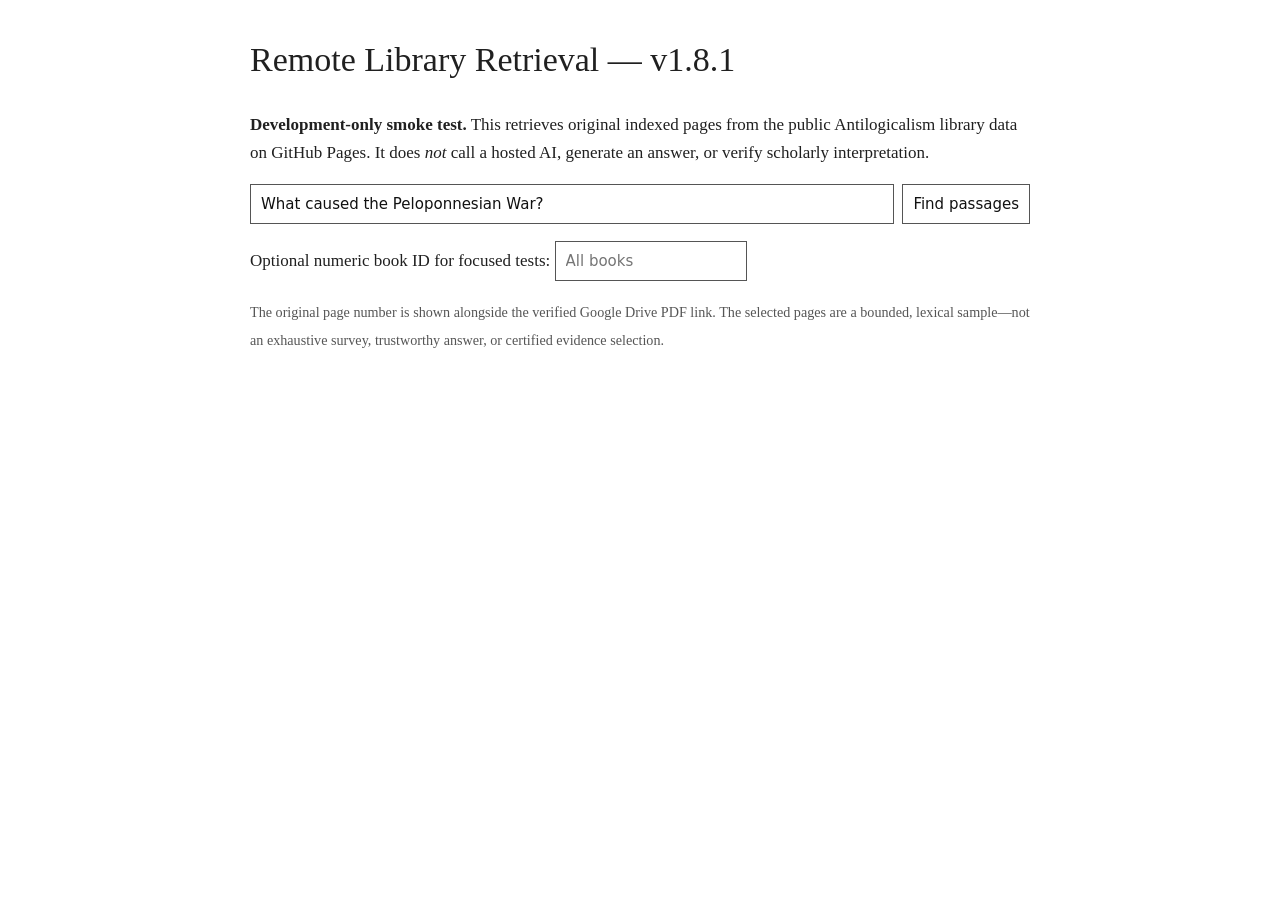
<file: hosting-poc/index.html>
<!doctype html>
<html lang="en"><head><meta charset="utf-8"><meta name="viewport" content="width=device-width,initial-scale=1">
<title>Reading Companion — Remote library retrieval smoke test</title>
<style>body{font:17px/1.65 Georgia,serif;color:#202020;background:white;max-width:780px;margin:2rem auto;padding:0 1rem}h1{font-weight:normal}form{display:flex;gap:8px;flex-wrap:wrap}input{flex:1;min-width:220px}input,button{font:15px system-ui,sans-serif;padding:10px;border:1px solid #555;background:white;color:#111}button{cursor:pointer}article{border-top:1px solid #ddd;padding:16px 0}p.preview{white-space:pre-wrap}small{color:#555}a{color:#111}#status{margin:1rem 0}</style>
</head><body><main><h1>Remote Library Retrieval — v1.8.1</h1>
<p><strong>Development-only smoke test.</strong> This retrieves original indexed pages from the public Antilogicalism library data on GitHub Pages. It does <em>not</em> call a hosted AI, generate an answer, or verify scholarly interpretation.</p>
<form id="test"><input id="question" value="What caused the Peloponnesian War?" aria-label="Research question" required><button id="run">Find passages</button></form>
<p><label for="book">Optional numeric book ID for focused tests:</label> <input id="book" type="text" inputmode="numeric" pattern="[0-9]*" placeholder="All books" style="max-width:170px;min-width:140px"></p>
<div id="status" role="status" aria-live="polite"></div><div id="results"></div>
<p><small>The original page number is shown alongside the verified Google Drive PDF link. The selected pages are a bounded, lexical sample—not an exhaustive survey, trustworthy answer, or certified evidence selection.</small></p></main>
<script type="module">
import {RemoteLibrary} from './remote-library.mjs';
const library = new RemoteLibrary();
const form = document.getElementById('test');const status = document.getElementById('status');const results=document.getElementById('results');const button=document.getElementById('run');
form.addEventListener('submit',async event=>{
 event.preventDefault();button.disabled=true;status.textContent='Fetching published v48 pages…';results.replaceChildren();
 try{const data=await library.search(document.getElementById('question').value,{bookId:document.getElementById('book').value.trim()});
 status.textContent=`Found ${data.sources.length} indexed pages from ${new Set(data.sources.map(x=>x.bookId)).size} books in ${data.elapsedMs} ms; query terms: ${data.terms.join(', ') || 'none'}.`;
 for(const source of data.sources){const article=document.createElement('article');const heading=document.createElement('h2');heading.textContent=`[${source.id}] ${source.title} · PDF page ${source.page}`;const p=document.createElement('p');p.className='preview';p.textContent=source.preview;const a=document.createElement('a');a.href=source.url;a.target='_blank';a.rel='noopener noreferrer';a.textContent='Open original PDF';article.append(heading,p,a);results.append(article);}
 if(!data.sources.length)status.textContent+=' No usable indexed pages in this bounded sample.';
 }catch(error){status.textContent='Retrieval failed: '+error.message;}finally{button.disabled=false;}
});
</script></body></html>
</file>
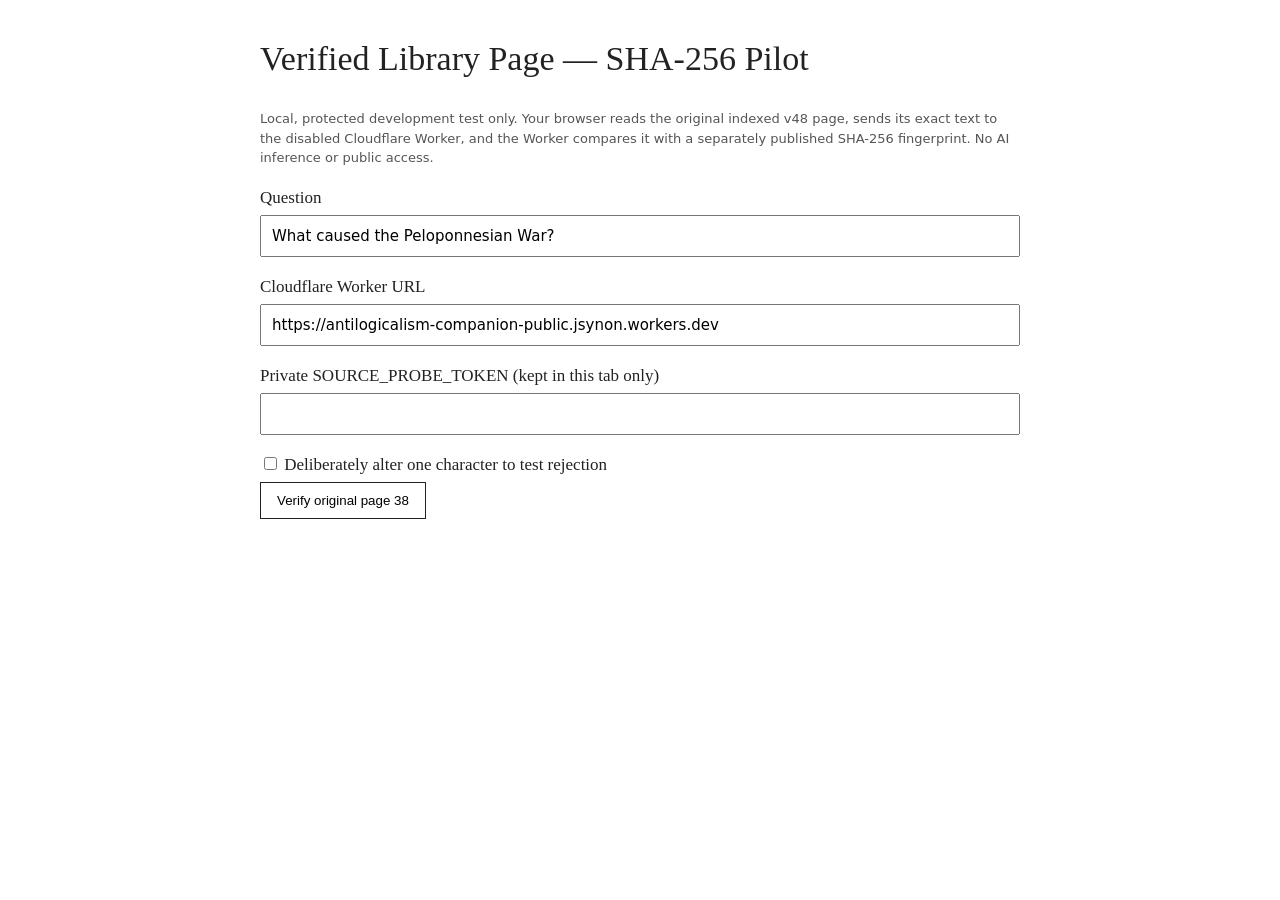
<file: hosting-poc/fingerprint-test.html>
<!doctype html>
<html lang="en"><head><meta charset="utf-8"><meta name="viewport" content="width=device-width,initial-scale=1">
<title>Antilogicalism — Fingerprint Verification Pilot</title>
<style>body{font:17px/1.6 Georgia,serif;max-width:760px;margin:2rem auto;padding:0 1rem;color:#222}h1{font-weight:normal}label{display:block;margin:1rem 0 .25rem}input{width:100%;box-sizing:border-box;padding:10px;font:15px system-ui}button{padding:10px 16px;background:#fff;border:1px solid #222;cursor:pointer}p.note{font:13px/1.5 system-ui;color:#555}pre{white-space:pre-wrap;overflow-wrap:anywhere}section{margin-top:1rem}</style></head>
<body><h1>Verified Library Page — SHA-256 Pilot</h1>
<p class="note">Local, protected development test only. Your browser reads the original indexed v48 page, sends its exact text to the disabled Cloudflare Worker, and the Worker compares it with a separately published SHA-256 fingerprint. No AI inference or public access.</p>
<form id="probe"><label>Question</label><input id="question" value="What caused the Peloponnesian War?" required>
<label>Cloudflare Worker URL</label><input id="worker" type="url" value="https://antilogicalism-companion-public.jsynon.workers.dev" required>
<label>Private SOURCE_PROBE_TOKEN (kept in this tab only)</label><input id="token" type="password" autocomplete="off" required>
<label><input id="tamper" type="checkbox" style="width:auto"> Deliberately alter one character to test rejection</label>
<button id="run" type="submit">Verify original page 38</button></form>
<p id="state" role="status"></p><section id="result"></section>
<script type="module">
import {RemoteLibrary} from './remote-library.mjs';
const library=new RemoteLibrary();
const form=document.getElementById('probe');
const state=document.getElementById('state');
const result=document.getElementById('result');
const button=document.getElementById('run');
form.addEventListener('submit',async event=>{
  event.preventDefault();
  button.disabled=true;
  result.replaceChildren();
  try{
    state.textContent='Loading original book 152 page 38 text from the v48 corpus…';
    const shard=await library.jsonGzip('book-152.json');
    const item=shard.pages.find(p=>p.page===38&&p.id===34403);
    if(!item||typeof item.text!=='string')throw new Error('Canonical page 38 was not found in downloaded v48 shard.');
    const altered=document.getElementById('tamper').checked;
    const raw=altered?item.text+'x':item.text;
    const endpoint=document.getElementById('worker').value.replace(/\/+$/,'');
    const question=document.getElementById('question').value.trim();
    state.textContent='Requesting private SHA-256 comparison on Cloudflare…';
    const response=await fetch(endpoint+'/internal/fingerprint-probe',{
      method:'POST',
      headers:{Authorization:'Bearer '+document.getElementById('token').value,'Content-Type':'application/json'},
      body:JSON.stringify({question,sources:[{bookId:'152',page:38,text:raw}]})
    });
    const data=await response.json();
    const heading=document.createElement('h2');
    const summary=document.createElement('p');
    if(response.ok&&data.status==='verified'){
      heading.textContent='Verified against the trusted v48 page hash';
      const s=data.sources[0];
      summary.textContent='Book '+s.bookId+' · physical PDF page '+s.page+' · global page '+s.globalPageId+
        ' · hash packet '+s.fingerprintBytes+' bytes · elapsed wall time '+data.wallElapsedMs+' ms.';
      const link=document.createElement('a');link.href=s.sourceUrl;link.textContent='Open the original source PDF';link.target='_blank';link.rel='noopener noreferrer';
      result.append(heading,summary,link);
    }else{
      heading.textContent='Verification declined (HTTP '+response.status+')';
      summary.textContent=data.error||'Request did not pass verification.';
      result.append(heading,summary);
    }
    state.textContent=altered?'Negative-test result: modified text should be rejected.':'Original-page result returned. Check Cloudflare CPU metrics separately.';
  }catch(error){state.textContent='Test could not complete: '+error.message;}
  finally{button.disabled=false;}
});
</script></body></html>
</file>
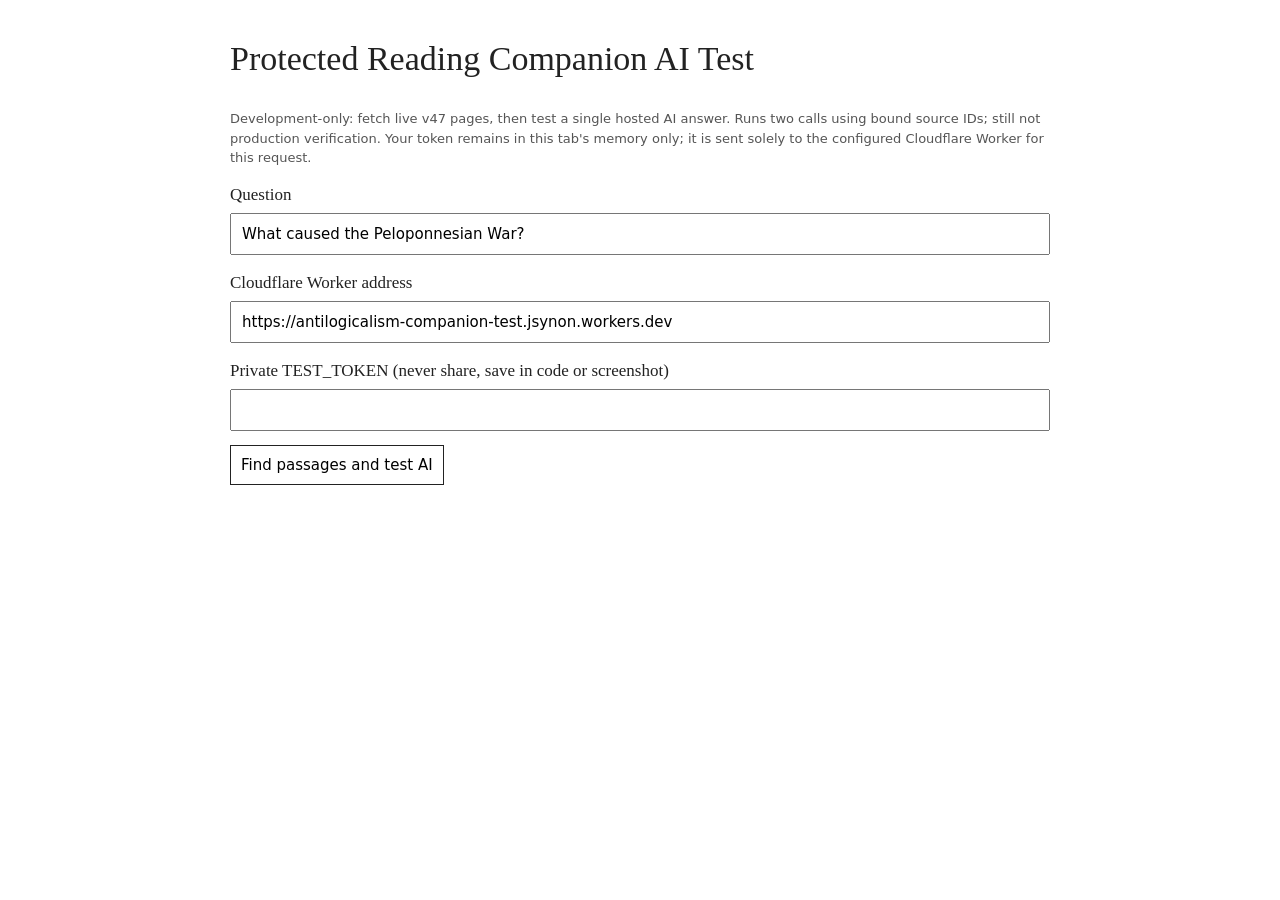
<file: hosting-poc/grounded-test.html>
<!doctype html><html lang="en"><head><meta charset="utf-8"><meta name="viewport" content="width=device-width,initial-scale=1"><title>Antilogicalism — Protected AI Evidence Test</title><style>body{font:17px/1.6 Georgia,serif;max-width:820px;margin:2rem auto;padding:0 1rem;color:#222}input,button{font:15px system-ui;padding:10px;box-sizing:border-box}input{width:100%;margin:5px 0 14px}button{background:#fff;border:1px solid #222;cursor:pointer}article{border-top:1px solid #ddd;padding:12px 0}pre{white-space:pre-wrap;overflow-wrap:anywhere}.note{font:13px/1.5 system-ui;color:#555}h1{font-weight:normal}a{color:#111}</style></head><body><h1>Protected Reading Companion AI Test</h1><p class="note">Development-only: fetch live v47 pages, then test a single hosted AI answer. Runs two calls using bound source IDs; still not production verification. Your token remains in this tab's memory only; it is sent solely to the configured Cloudflare Worker for this request.</p><form id="test"><label>Question <input id="question" required value="What caused the Peloponnesian War?"></label><label>Cloudflare Worker address <input id="endpoint" type="url" required value="https://antilogicalism-companion-test.jsynon.workers.dev"></label><label>Private TEST_TOKEN (never share, save in code or screenshot) <input id="token" type="password" required autocomplete="off"></label><button id="run">Find passages and test AI</button></form><p id="status" role="status"></p><section id="out"></section><script type="module">
import {RemoteLibrary} from './remote-library.mjs';
const library=new RemoteLibrary();
const form=document.getElementById('test'),status=document.getElementById('status'),out=document.getElementById('out'),run=document.getElementById('run');
form.addEventListener('submit',async event=>{
 event.preventDefault();run.disabled=true;out.replaceChildren();
 try{
 status.textContent='Fetching relevant indexed PDF pages from GitHub Pages…';
 const question=document.getElementById('question').value.trim();
 const found=await library.search(question,{maxBooks:1,pagesPerBook:3});
 if(!found.sources.length)throw Error('No usable cited passages were found; no AI call was made.');
 status.textContent='Retrieved '+found.sources.length+' passages in '+found.elapsedMs+' ms; requesting one protected AI answer…';
 const endpoint=document.getElementById('endpoint').value.replace(/\/+$/,'');
 const response=await fetch(endpoint+'/grounded',{method:'POST',headers:{'Authorization':'Bearer '+document.getElementById('token').value,'Content-Type':'application/json'},body:JSON.stringify({question,sources:found.sources})});
 const data=await response.json();
 if(!response.ok)throw Error('Worker returned HTTP '+response.status+': '+(data.error||'Request failed'));
 const heading=document.createElement('h2');heading.textContent='Model answer (two-call evidence test)';
 const p=document.createElement('p');p.textContent=data.answer||'No answer';
 out.append(heading,p);
 for(const source of found.sources){const article=document.createElement('article');const h=document.createElement('h3');h.textContent='['+source.id+'] '+source.title+' · PDF page '+source.page;const q=document.createElement('p');q.textContent=source.preview;const a=document.createElement('a');a.href=source.url;a.target='_blank';a.rel='noopener noreferrer';a.textContent='Open original source PDF';article.append(h,q,a);out.append(article);}
 const evidence=document.createElement('p');evidence.className='note';evidence.textContent='Evidence coverage: '+(data.coverage||'unknown')+'; missing: '+(data.missing||'none identified')+'; selected source passages: '+(data.selectedEvidence?.length||0)+'; invalid IDs: '+(data.rejectedWitnessCount||0);out.append(evidence);
 const details=document.createElement('p');details.className='note';details.textContent='Citation review: '+data.citationReview+'; finish reason: '+data.finishReason+'; neurons: '+(data.usage?.neurons??'not reported')+'. Review finish: '+(data.reviewFinishReason||'unknown')+'. Client-provided passages are NOT yet server-verified.';out.append(details);
 status.textContent='Hosted AI test completed. Evaluate whether every claim is actually supported by its cited passage.';
 }catch(error){status.textContent='Test unsuccessful: '+error.message;}finally{run.disabled=false;}
});</script></body></html>
</file>
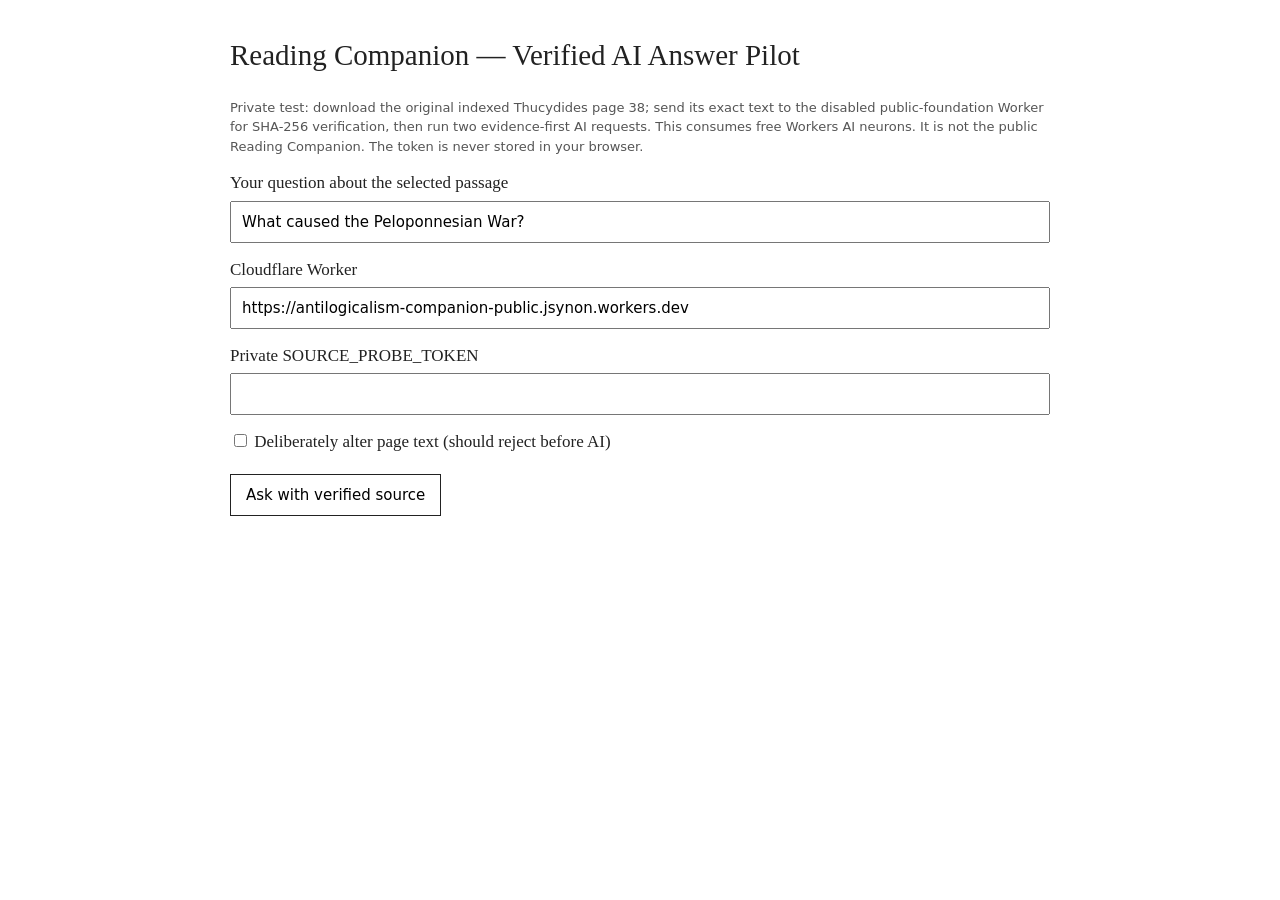
<file: hosting-poc/verified-answer-test.html>
<!doctype html>
<html lang="en"><head><meta charset="utf-8"><meta name="viewport" content="width=device-width,initial-scale=1">
<title>Antilogicalism — Verified AI Answer Pilot</title>
<style>
body{font:17px/1.6 Georgia,serif;max-width:820px;margin:2rem auto;padding:0 1rem;color:#222}
h1,h2{font-weight:normal}h1{font-size:29px}h2{font-size:23px}
label{display:block;margin:13px 0 4px}input{font:15px system-ui;padding:10px;box-sizing:border-box;width:100%}
button{font:15px system-ui;background:#fff;border:1px solid #222;padding:11px 15px;cursor:pointer;margin-top:15px}
button:disabled{opacity:.55}a{color:#111}article{border-top:1px solid #ddd;padding:9px 0}
.note{font:13px/1.5 system-ui;color:#555}
#status{min-height:1.6em}
</style></head>
<body><h1>Reading Companion — Verified AI Answer Pilot</h1>
<p class="note">Private test: download the original indexed Thucydides page 38; send its exact text to the disabled public-foundation Worker for SHA-256 verification, then run two evidence-first AI requests. This consumes free Workers AI neurons. It is not the public Reading Companion. The token is never stored in your browser.</p>
<form id="test">
<label for="question">Your question about the selected passage</label>
<input id="question" value="What caused the Peloponnesian War?" maxlength="400" required>
<label for="endpoint">Cloudflare Worker</label>
<input type="url" id="endpoint" value="https://antilogicalism-companion-public.jsynon.workers.dev" required>
<label for="token">Private SOURCE_PROBE_TOKEN</label>
<input type="password" id="token" autocomplete="off" required>
<label><input id="tamper" type="checkbox" style="width:auto"> Deliberately alter page text (should reject before AI)</label>
<button id="run" type="submit">Ask with verified source</button>
</form>
<p id="status" role="status"></p><section id="out" aria-live="polite"></section>
<script type="module">
import {RemoteLibrary} from './remote-library.mjs';
const library=new RemoteLibrary();
const form=document.getElementById('test'),out=document.getElementById('out');
const status=document.getElementById('status'),button=document.getElementById('run');
function line(node,label,value) {
 const p=document.createElement('p');
 p.className='note';p.textContent=label+': '+value;node.appendChild(p);
}
form.addEventListener('submit',async event=>{
 event.preventDefault();button.disabled=true;out.replaceChildren();
 try{
  const question=document.getElementById('question').value.trim();
  const token=document.getElementById('token').value;
  const altered=document.getElementById('tamper').checked;
  status.textContent='Loading original v48 Thucydides page 38…';
  const book=await library.jsonGzip('book-152.json');
  const page=book.pages.find(p=>p.id===34403&&p.page===38);
  if(!page||typeof page.text!=='string')throw Error('Canonical v48 page 38 was not found.');
  const text=altered?page.text+'x':page.text;
  status.textContent='Verifying SHA-256 on Cloudflare, then reviewing evidence with hosted AI…';
  const endpoint=document.getElementById('endpoint').value.replace(/\/+$/,'');
  const result=await fetch(endpoint+'/internal/verified-answer',{
    method:'POST',
    headers:{Authorization:'Bearer '+token,'Content-Type':'application/json'},
    body:JSON.stringify({question,sources:[{bookId:'152',page:38,text}]})
  });
  const data=await result.json();
  if(!result.ok){
    status.textContent='Request declined (HTTP '+result.status+').';
    const p=document.createElement('p');p.textContent=data.error||'The Worker did not return a verified answer.';
    out.append(p);
    if(data.stage)line(out,'Stage',data.stage);
    return;
  }
  const h=document.createElement('h2');h.textContent=data.outcome==='insufficient-evidence'?
    'Insufficient verified evidence':'AI explanation (verified book source)';
  const p=document.createElement('p');p.textContent=data.answer;
  out.append(h,p);
  for(const src of data.citations||[]){
    const article=document.createElement('article');
    const label=document.createElement('strong');label.textContent='['+src.id+'] '+src.title+' · PDF page '+src.page;
    const excerpt=document.createElement('p');excerpt.textContent=src.preview;
    const a=document.createElement('a');a.href=src.url;a.target='_blank';a.rel='noopener noreferrer';a.textContent='Open original PDF at cited page';
    article.append(label,excerpt,a);out.append(article);
  }
  line(out,'Evidence coverage',data.coverage||'unknown');
  if(data.missing)line(out,'Missing evidence',data.missing);
  line(out,'Citation status',data.reviewStatus);
  line(out,'Workers AI neurons',data.usage?.neurons??'not reported');
  line(out,'Wall time (not CPU)',(data.wallElapsedMs??'?')+' ms');
  const warning=document.createElement('p');warning.className='note';warning.textContent=
    'The page text was cryptographically verified against v48. Individual AI claims are not independently proved by the citations.';
  out.append(warning);
  status.textContent='Test complete: '+data.verifiedPages+' page(s) source-verified before AI.';
 }catch(error){status.textContent='Test failed: '+error.message;}
 finally{button.disabled=false;}
});
</script></body></html>
</file>
